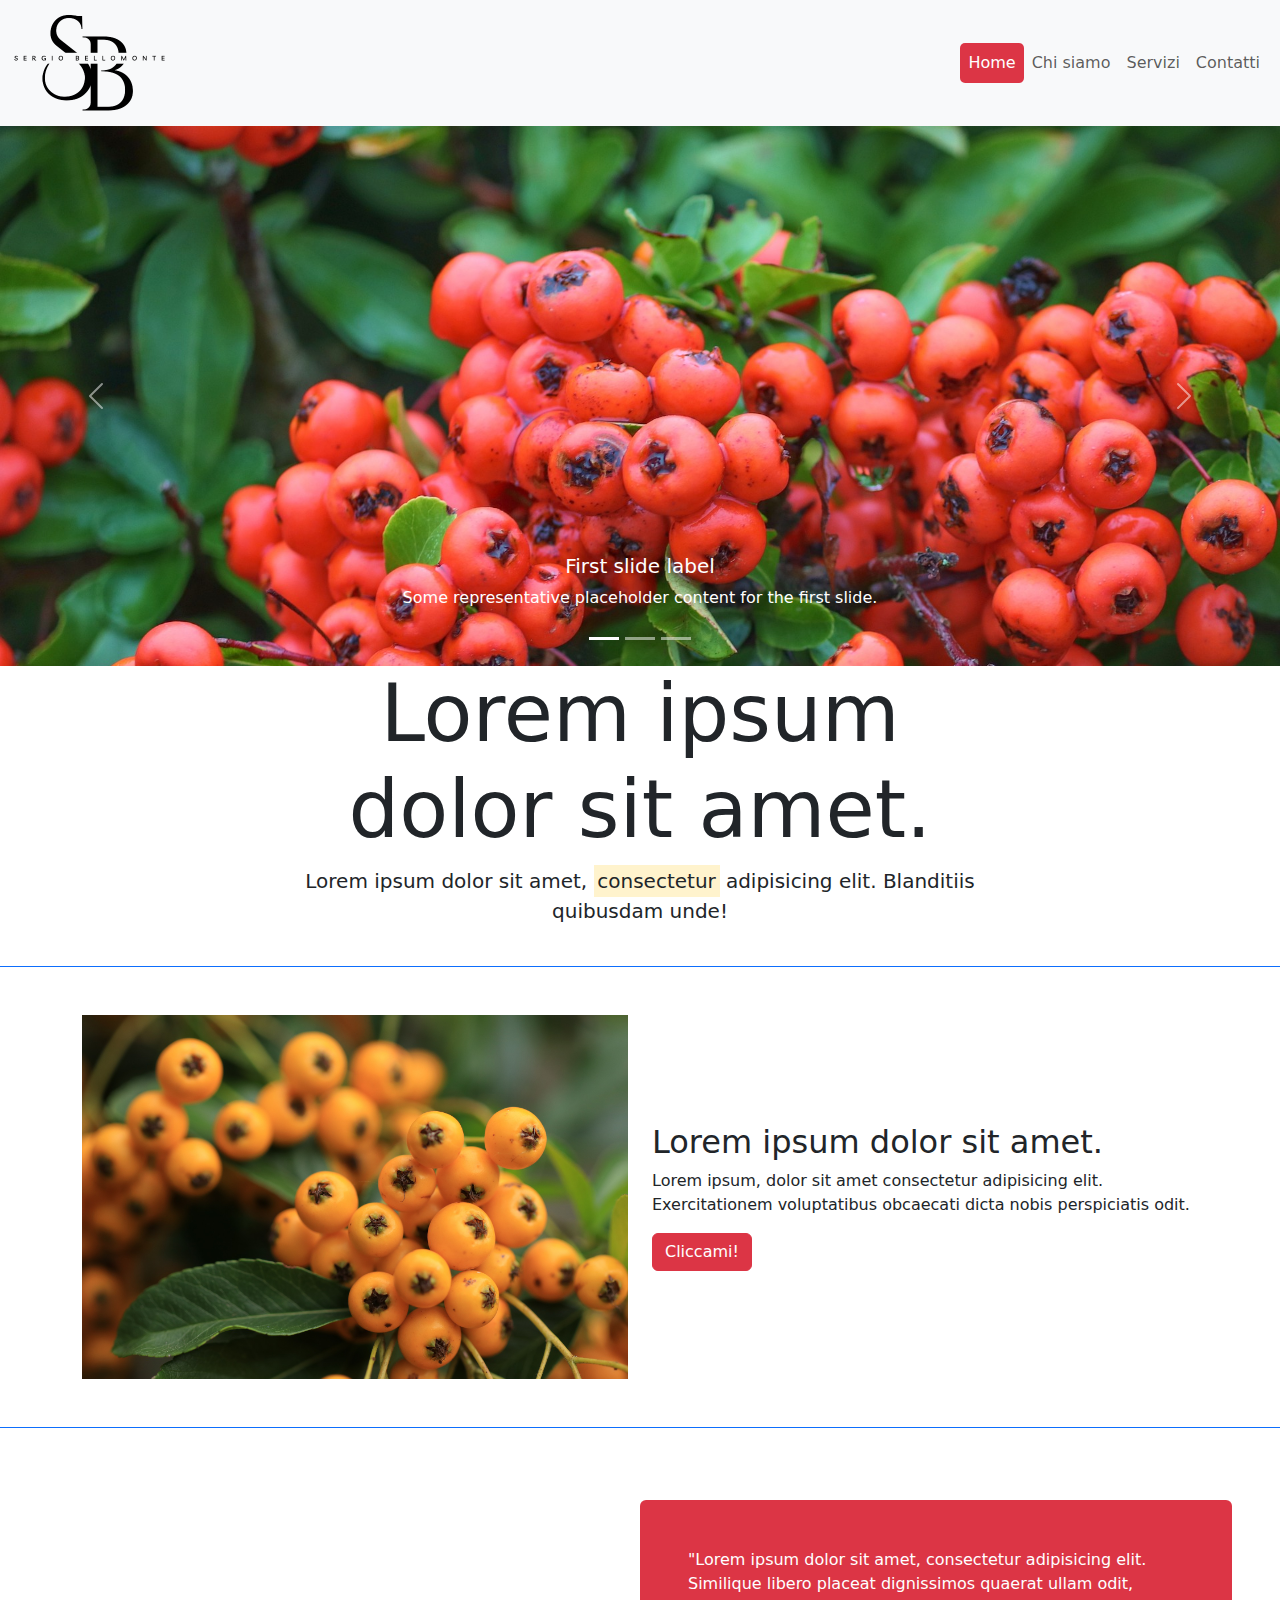
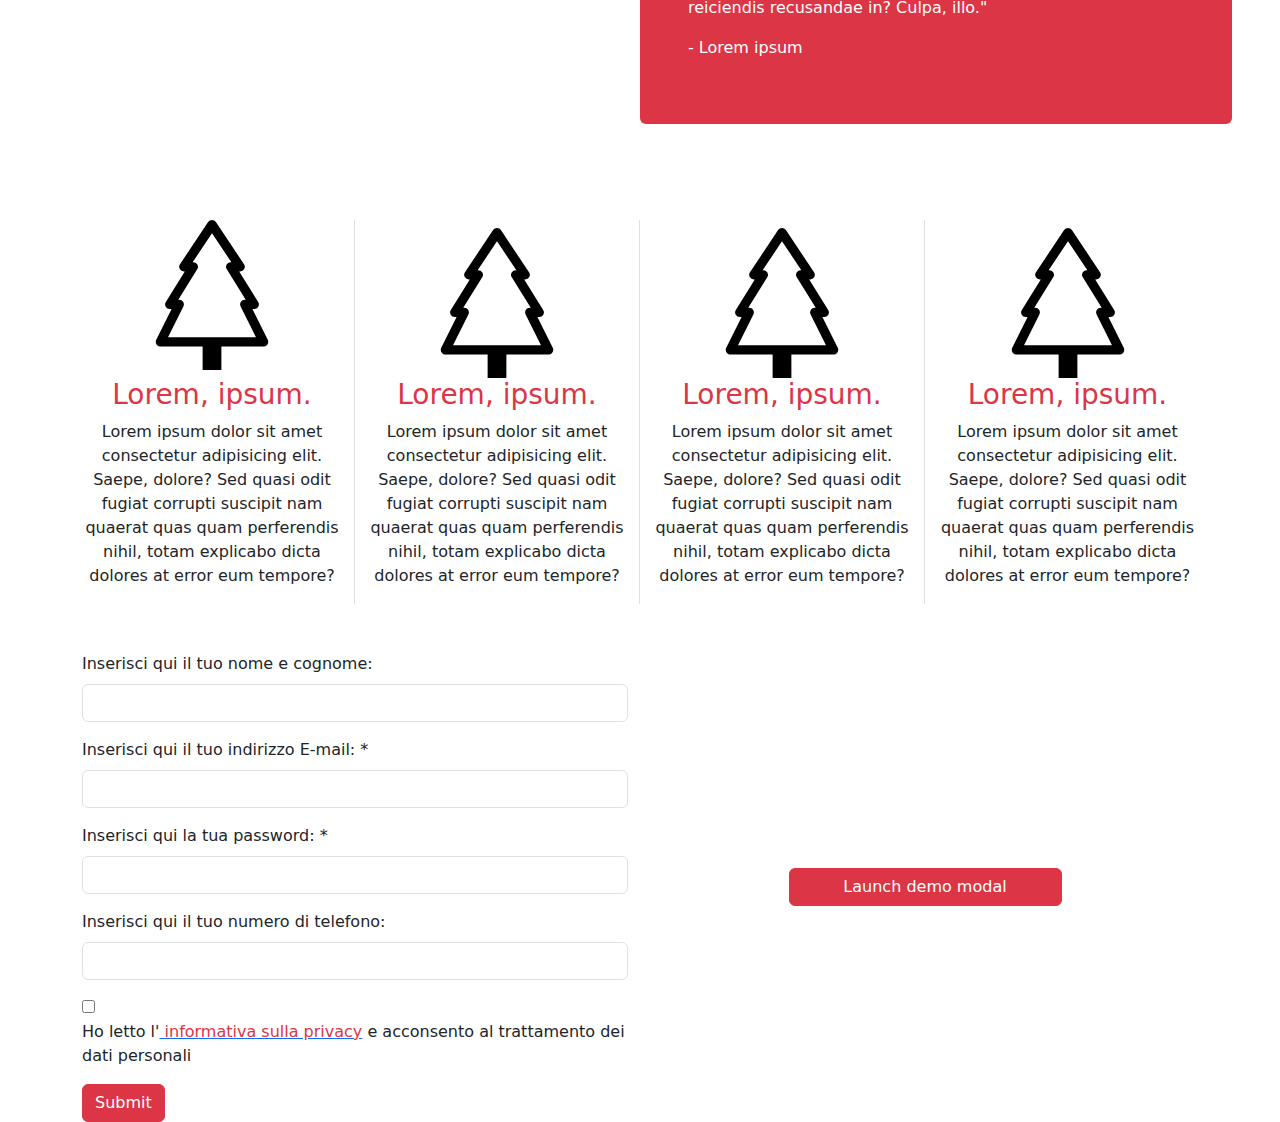
<file: esame_html_e_CSS/esercizio-bootsrap/progetto2.html>
<!DOCTYPE html>
<html lang="en">

<head>
  <meta charset="UTF-8" />
  <meta name="viewport" content="width=device-width, initial-scale=1.0" />
  <title>Progetto - bootstrap</title>
  <link rel="stylesheet" href="assets/css/bootstrap.min.css" />
  <link rel="stylesheet" href="assets/css/bootstrap-grid.min.css" />
  <link rel="stylesheet" href="assets/css/variables.css">
  <link rel="stylesheet" href="assets/css/style.css" />
  <link rel="icon" href="../assets/img/logo/logo-sb-no-bg.png" />
</head>

<body>
  <section class="d-none">
    <div class="container">
      <div class="row">
        <div class="col">Lorem ipsum dolor sit amet.</div>
        <div class="col">Lorem ipsum dolor sit amet.</div>
        <div class="col">Lorem ipsum dolor sit amet.</div>
      </div>
    </div>

    <div class="container">
      <div class="row">
        <div class="col-2">Lorem ipsum dolor sit amet.</div>
        <div class="col-8">Lorem ipsum dolor sit amet.</div>
        <div class="col-2">Lorem ipsum dolor sit amet.</div>
      </div>
    </div>

    <!-- XS <576px il prefisso XS non va inserito perché sottinteso (sarebbe uguale a scrivere come nel container precedente)
    <div class="container">
        <div class="row">
            <div class="col-xs-4">Lorem ipsum dolor sit amet.</div>
            <div class="col-xs-4">Lorem ipsum dolor sit amet.</div>
            <div class="col-xs-4">Lorem ipsum dolor sit amet.</div>
        </div>
    </div>-->

    <!-- SM ≥576px -->
    <div class="container">
      <div class="row">
        <div class="col-sm-4">
          <strong>SM</strong>Lorem ipsum dolor sit amet.
        </div>
        <div class="col-sm-4">Lorem ipsum dolor sit amet.</div>
        <div class="col-sm-4">Lorem ipsum dolor sit amet.</div>
      </div>
    </div>

    <!-- MD ≥768px -->
    <div class="container">
      <div class="row">
        <div class="col-md-4">
          <strong>MD</strong>Lorem ipsum dolor sit amet.
        </div>
        <div class="col-md-4">Lorem ipsum dolor sit amet.</div>
        <div class="col-md-4">Lorem ipsum dolor sit amet.</div>
      </div>
    </div>

    <!-- LG ≥992px -->
    <div class="container">
      <div class="row">
        <div class="col-lg-4">
          <strong>LG</strong>Lorem ipsum dolor sit amet.
        </div>
        <div class="col-lg-4">Lorem ipsum dolor sit amet.</div>
        <div class="col-lg-4">Lorem ipsum dolor sit amet.</div>
      </div>
    </div>

    <!-- XL ≥1200px -->
    <div class="container">
      <div class="row">
        <div class="col-xl-4">
          <strong>XL</strong>Lorem ipsum dolor sit amet.
        </div>
        <div class="col-xl-4">Lorem ipsum dolor sit amet.</div>
        <div class="col-xl-4">Lorem ipsum dolor sit amet.</div>
      </div>
    </div>

    <!-- XXL ≥1400px -->
    <div class="container">
      <div class="row">
        <div class="col-xxl-4">
          <strong>XXL</strong>Lorem ipsum dolor sit amet.
        </div>
        <div class="col-xxl-4">Lorem ipsum dolor sit amet.</div>
        <div class="col-xxl-4">Lorem ipsum dolor sit amet.</div>
      </div>
    </div>

    <div class="container">
      <div class="row">
        <div class="col-lg-2"></div>
        <div class="col-lg-8">
          <!-- 
                    text-center: allineare il testo al centro
                    display-1: stilizzare il carattere
                    mb-0: margin bottom 0
                -->
          <p class="display-1 text-center mb-0">
            Lorem ipsum dolor sit amet.
          </p>
        </div>
        <div class="col-lg-2"></div>
      </div>
    </div>

    <div class="container">
      <div class="row">
        <div class="col-lg-2 col-md-2 col-sm-6">
          Lorem ipsum dolor sit amet.
        </div>
        <div class="col-lg-8 col-md-8 col-sm-6">
          Lorem ipsum dolor sit amet.
        </div>
        <div class="col-lg-2 col-md-2 col-sm-6">
          Lorem ipsum dolor sit amet.
        </div>
        <!--questa classe sarà visibile solo a dispositivi SM-->
        <div class="d-none d-sm-block d-md-none col-sm-6">NASCOSTA</div>
      </div>
    </div>
  </section>

  <!--FONDAMENTALE: 
      <div class="Container">
        <div class="Row">
          <div class="nome-classe-bootstrap">
        
          </div>
        </div>
      </div>
    -->

  <header class="sticky-top">
    <nav class="navbar navbar-expand-lg bg-body-tertiary" id="navbar">
      <div class="container-fluid">
        <a class="navbar-brand" href="#">
          <img src="../assets/img/logo/logo-sb-no-bg.png" alt="Logo Sergio-Bellomonte" />
        </a>
        <button class="navbar-toggler" type="button" data-bs-toggle="collapse" data-bs-target="#navbarSupportedContent"
          aria-controls="navbarSupportedContent" aria-expanded="false" aria-label="Toggle navigation">
          <span class="navbar-toggler-icon"></span>
        </button>
        <div class="collapse navbar-collapse" id="navbarSupportedContent">
          <ul class="navbar-nav ms-auto mb-lg-0">
            <li class="nav-item">
              <a class="nav-link active" aria-current="page" href="#homepage">Home</a>
            </li>
            <li class="nav-item">
              <a class="nav-link" href="#chi-siamo" >Chi siamo</a>
            </li>
            <li class="nav-item">
              <a class="nav-link" href="#servizi">Servizi</a>
            </li>
            <li class="nav-item">
              <a class="nav-link" href="#contatti">Contatti</a>
            </li>
          </ul>
        </div>
      </div>
    </nav>
  </header>

  <main data-bs-spy="scroll" data-bs-target="#navbar" data-bs-offset="0" tabindex="0">
    <section id="homepage">
      <div id="carouselExampleAutoplaying" class="carousel slide" data-bs-ride="carousel">
        <div class="carousel-indicators">
          <button type="button" data-bs-target="#carouselExampleCaptions" data-bs-slide-to="0" class="active"
            aria-current="true" aria-label="Slide 1"></button>
          <button type="button" data-bs-target="#carouselExampleCaptions" data-bs-slide-to="1"
            aria-label="Slide 2"></button>
          <button type="button" data-bs-target="#carouselExampleCaptions" data-bs-slide-to="2"
            aria-label="Slide 3"></button>
        </div>
        <div class="carousel-inner">
          <div class="carousel-item active">
            <img src="assets/img/slide-1.jpg" class="d-block w-100" alt="..." />
            <div class="carousel-caption d-none d-md-block">
              <h5>First slide label</h5>
              <p>
                Some representative placeholder content for the first slide.
              </p>
            </div>
          </div>
          <div class="carousel-item">
            <img src="assets/img/slide-2.jpg" class="d-block w-100" alt="..." />
            <div class="carousel-caption d-none d-md-block">
              <h5>Second slide label</h5>
              <p>
                Some representative placeholder content for the second slide.
              </p>
            </div>
          </div>
          <div class="carousel-item">
            <img src="assets/img/slide-3.jpg" class="d-block w-100" alt="..." />
            <div class="carousel-caption d-none d-md-block">
              <h5>Third slide label</h5>
              <p>
                Some representative placeholder content for the third slide.
              </p>
            </div>
          </div>
        </div>
        <button class="carousel-control-prev" type="button" data-bs-target="#carouselExampleCaptions"
          data-bs-slide="prev">
          <span class="carousel-control-prev-icon" aria-hidden="true"></span>
          <span class="visually-hidden">Previous</span>
        </button>
        <button class="carousel-control-next" type="button" data-bs-target="#carouselExampleCaptions"
          data-bs-slide="next">
          <span class="carousel-control-next-icon" aria-hidden="true"></span>
          <span class="visually-hidden">Next</span>
        </button>
      </div>
    </section>

    <section id="chi-siamo">
      <div class="container">
        <div class="row">
          <div class="col-lg-2"></div>
          <div class="col-lg-8 text-center">
            <h1 class="display-1">Lorem ipsum dolor sit amet.</h1>
            <p class="lead">
              Lorem ipsum dolor sit amet, <mark>consectetur</mark> adipisicing
              elit. Blanditiis quibusdam unde!
            </p>
            <div class="col-lg-2"></div>
          </div>
        </div>
      </div>
    </section>

    <section class="p-5 my-4 border-top border-bottom border-primary">
      <div class="container">
        <div class="row">
          <div class="col-md-6">
            <img src="assets/img/slide-3.jpg" alt="" class="img-fluid" />
          </div>

          <div class="col-md-6 d-flex align-content-center flex-wrap">
            <h2>Lorem ipsum dolor sit amet.</h2>
            <p>
              Lorem ipsum, dolor sit amet consectetur adipisicing elit.
              Exercitationem voluptatibus obcaecati dicta nobis perspiciatis
              odit.
            </p>
            <button type="button" class="btn btn-danger">Cliccami!</button>
          </div>
        </div>
      </div>
    </section>

    <section>
      <div class="container-fluid parallasse">
        <div class="row p-5">
          <div class="col-md-6"></div>
          <div class="col-md-6 p-5 bg-danger rounded-2 red">
            <p class="color-light text-white">
              "Lorem ipsum dolor sit amet, consectetur adipisicing elit.
              Similique libero placeat dignissimos quaerat ullam odit,
              reiciendis recusandae in? Culpa, illo."
            </p>
            <p class="color-light text-white">- Lorem ipsum</p>
          </div>
        </div>
      </div>
    </section>

    <section id="servizi">
      <div class="container my-5 text-center">
        <div class="row">
          <div class="col-lg-3 border-end border-dotted border-mobile-none">
            <svg xmlns="http://www.w3.org/2000/svg" width="150" height="150" fill="black" class="bi bi-tree"
              viewBox="0 0 16 16">
              <path
                d="M8.416.223a.5.5 0 0 0-.832 0l-3 4.5A.5.5 0 0 0 5 5.5h.098L3.076 8.735A.5.5 0 0 0 3.5 9.5h.191l-1.638 3.276a.5.5 0 0 0 .447.724H7V16h2v-2.5h4.5a.5.5 0 0 0 .447-.724L12.31 9.5h.191a.5.5 0 0 0 .424-.765L10.902 5.5H11a.5.5 0 0 0 .416-.777zM6.437 4.758A.5.5 0 0 0 6 4.5h-.066L8 1.401 10.066 4.5H10a.5.5 0 0 0-.424.765L11.598 8.5H11.5a.5.5 0 0 0-.447.724L12.69 12.5H3.309l1.638-3.276A.5.5 0 0 0 4.5 8.5h-.098l2.022-3.235a.5.5 0 0 0 .013-.507" />
            </svg>
            <h3 class="text-danger pt-2">Lorem, ipsum.</h3>
            <p>
              Lorem ipsum dolor sit amet consectetur adipisicing elit. Saepe,
              dolore? Sed quasi odit fugiat corrupti suscipit nam quaerat quas
              quam perferendis nihil, totam explicabo dicta dolores at error
              eum tempore?
            </p>
          </div>

          <div class="col-lg-3 border-end border-dotted pt-2 border-mobile-none">
            <svg xmlns="http://www.w3.org/2000/svg" width="150" height="150" fill="black" class="bi bi-tree"
              viewBox="0 0 16 16">
              <path
                d="M8.416.223a.5.5 0 0 0-.832 0l-3 4.5A.5.5 0 0 0 5 5.5h.098L3.076 8.735A.5.5 0 0 0 3.5 9.5h.191l-1.638 3.276a.5.5 0 0 0 .447.724H7V16h2v-2.5h4.5a.5.5 0 0 0 .447-.724L12.31 9.5h.191a.5.5 0 0 0 .424-.765L10.902 5.5H11a.5.5 0 0 0 .416-.777zM6.437 4.758A.5.5 0 0 0 6 4.5h-.066L8 1.401 10.066 4.5H10a.5.5 0 0 0-.424.765L11.598 8.5H11.5a.5.5 0 0 0-.447.724L12.69 12.5H3.309l1.638-3.276A.5.5 0 0 0 4.5 8.5h-.098l2.022-3.235a.5.5 0 0 0 .013-.507" />
            </svg>
            <h3 class="text-danger">Lorem, ipsum.</h3>
            <p>
              Lorem ipsum dolor sit amet consectetur adipisicing elit. Saepe,
              dolore? Sed quasi odit fugiat corrupti suscipit nam quaerat quas
              quam perferendis nihil, totam explicabo dicta dolores at error
              eum tempore?
            </p>
          </div>

          <div class="col-lg-3 border-end border-dotted pt-2 border-mobile-none">
            <svg xmlns="http://www.w3.org/2000/svg" width="150" height="150" fill="black" class="bi bi-tree"
              viewBox="0 0 16 16">
              <path
                d="M8.416.223a.5.5 0 0 0-.832 0l-3 4.5A.5.5 0 0 0 5 5.5h.098L3.076 8.735A.5.5 0 0 0 3.5 9.5h.191l-1.638 3.276a.5.5 0 0 0 .447.724H7V16h2v-2.5h4.5a.5.5 0 0 0 .447-.724L12.31 9.5h.191a.5.5 0 0 0 .424-.765L10.902 5.5H11a.5.5 0 0 0 .416-.777zM6.437 4.758A.5.5 0 0 0 6 4.5h-.066L8 1.401 10.066 4.5H10a.5.5 0 0 0-.424.765L11.598 8.5H11.5a.5.5 0 0 0-.447.724L12.69 12.5H3.309l1.638-3.276A.5.5 0 0 0 4.5 8.5h-.098l2.022-3.235a.5.5 0 0 0 .013-.507" />
            </svg>
            <h3 class="text-danger">Lorem, ipsum.</h3>
            <p>
              Lorem ipsum dolor sit amet consectetur adipisicing elit. Saepe,
              dolore? Sed quasi odit fugiat corrupti suscipit nam quaerat quas
              quam perferendis nihil, totam explicabo dicta dolores at error
              eum tempore?
            </p>
          </div>

          <div class="col-lg-3 pt-2">
            <svg xmlns="http://www.w3.org/2000/svg" width="150" height="150" fill="black" class="bi bi-tree"
              viewBox="0 0 16 16">
              <path
                d="M8.416.223a.5.5 0 0 0-.832 0l-3 4.5A.5.5 0 0 0 5 5.5h.098L3.076 8.735A.5.5 0 0 0 3.5 9.5h.191l-1.638 3.276a.5.5 0 0 0 .447.724H7V16h2v-2.5h4.5a.5.5 0 0 0 .447-.724L12.31 9.5h.191a.5.5 0 0 0 .424-.765L10.902 5.5H11a.5.5 0 0 0 .416-.777zM6.437 4.758A.5.5 0 0 0 6 4.5h-.066L8 1.401 10.066 4.5H10a.5.5 0 0 0-.424.765L11.598 8.5H11.5a.5.5 0 0 0-.447.724L12.69 12.5H3.309l1.638-3.276A.5.5 0 0 0 4.5 8.5h-.098l2.022-3.235a.5.5 0 0 0 .013-.507" />
            </svg>
            <h3 class="text-danger">Lorem, ipsum.</h3>
            <p>
              Lorem ipsum dolor sit amet consectetur adipisicing elit. Saepe,
              dolore? Sed quasi odit fugiat corrupti suscipit nam quaerat quas
              quam perferendis nihil, totam explicabo dicta dolores at error
              eum tempore?
            </p>
          </div>
        </div>
      </div>
    </section>

    <section id="contatti">
      <div class="container">
        <div class="row d-flex align-items-center">
          <div class="col-lg-6">
            <form>
              <div class="mb-3">
                <label for="name_e_surname" class="form-label">Inserisci qui il tuo nome e cognome:</label>
                <input type="text" class="form-control" id="name_e_surname" />
              </div>

              <div class="mb-3">
                <label for="email" class="form-label">Inserisci qui il tuo indirizzo E-mail: *</label>
                <input type="email" class="form-control" id="email" required />
              </div>

              <div class="mb-3">
                <label for="exampleInputPassword1" class="form-label">Inserisci qui la tua password: * </label>
                <input type="password" class="form-control" id="exampleInputPassword1" required />
              </div>

              <div class="mb-3">
                <label for="tel" class="form-label">Inserisci qui il tuo numero di telefono:</label>
                <input type=tel" class="form-control" id="tel">
              </div>

              <div class="campo_form">
                <p>
                  <input type="checkbox" id="privacy" name="privacy" value="accettato" required />
                  <label for="privacy">
                    Ho letto l'<a href="#">
                      <span class="link-danger link-underline-danger">informativa sulla privacy</span></a>
                    e acconsento al trattamento dei dati personali</label>
                </p>
              </div>

              <button type="submit" class="btn btn-danger">Submit</button>
            </form>
          </div>
    

        <div class="col-lg-6 text-center">
            <button type="button" class="btn btn-danger col-md-6" data-bs-toggle="modal"data-bs-target="#exampleModal">Launch demo modal</button>                 
            <div class="modal fade" id="exampleModal" tabindex="-1" aria-labelledby="exampleModalLabel"
              aria-hidden="true">
              <div class="modal-dialog">
                  <div class="modal-content">
                      <div class="modal-header">
                          <h5 class="modal-title">Modal title</h5>
                          <button type="button" class="btn-close" data-bs-dismiss="modal"
                              aria-label="Close"></button>
                      </div>
                      <div class="modal-body text-center">
                          <p>Modal body text goes here.</p>
                      </div>
                      <div class="modal-footer">
                          <p>Grazie per aver cliccato</p>
                      </div>
                  </div>
              </div>
            </div>
        </div>
      </div>
      
    </section>

  </main>

  <footer></footer>

  <script src="assets/js/bootstrap.min.js"></script>
</body>

</html>













<div class="container">
  <div class="row"></div>
</div>
</file>
<file: esame_html_e_CSS/esercizio-bootsrap/assets/css/variables.css>
:root{
    --main-color: #dc3545;
}
</file>
<file: esame_html_e_CSS/esercizio-bootsrap/assets/css/style.css>
/*.row {
    border-top: 2px solid;
}
.row div:first-child {
    background-color: aquamarine;
}
.row div:nth-child(2) {
    background-color: burlywood;
}
.row div:last-child {
    background-color: lightcoral;
}*/

body{
    position: relative;
}

section{
    scroll-margin-top: 125px;
}

.navbar-nav .nav-link.active, 
.navbar-nav .nav-link.show {
    background-color: var(--main-color);
    color: white;
    border-radius: 5px;
}

.navbar-brand img {
    height: 100px;
}

#carouselExampleCaptions,
.carousel-inner,
.carousel-item {
    height: 60vh;
}

.parallasse {
    background-image: url(../img/slide-2.jpg);
    background-size: cover;
   
    background-attachment: fixed; /*il comando per eseguire la parallasse è questo qui*/
    
  }

  @media screen and (max-width: 991px){
    .border-mobile-none{
        border-right: none !important;
        border-bottom: dotted 2px grey;
    }
  }
</file>
